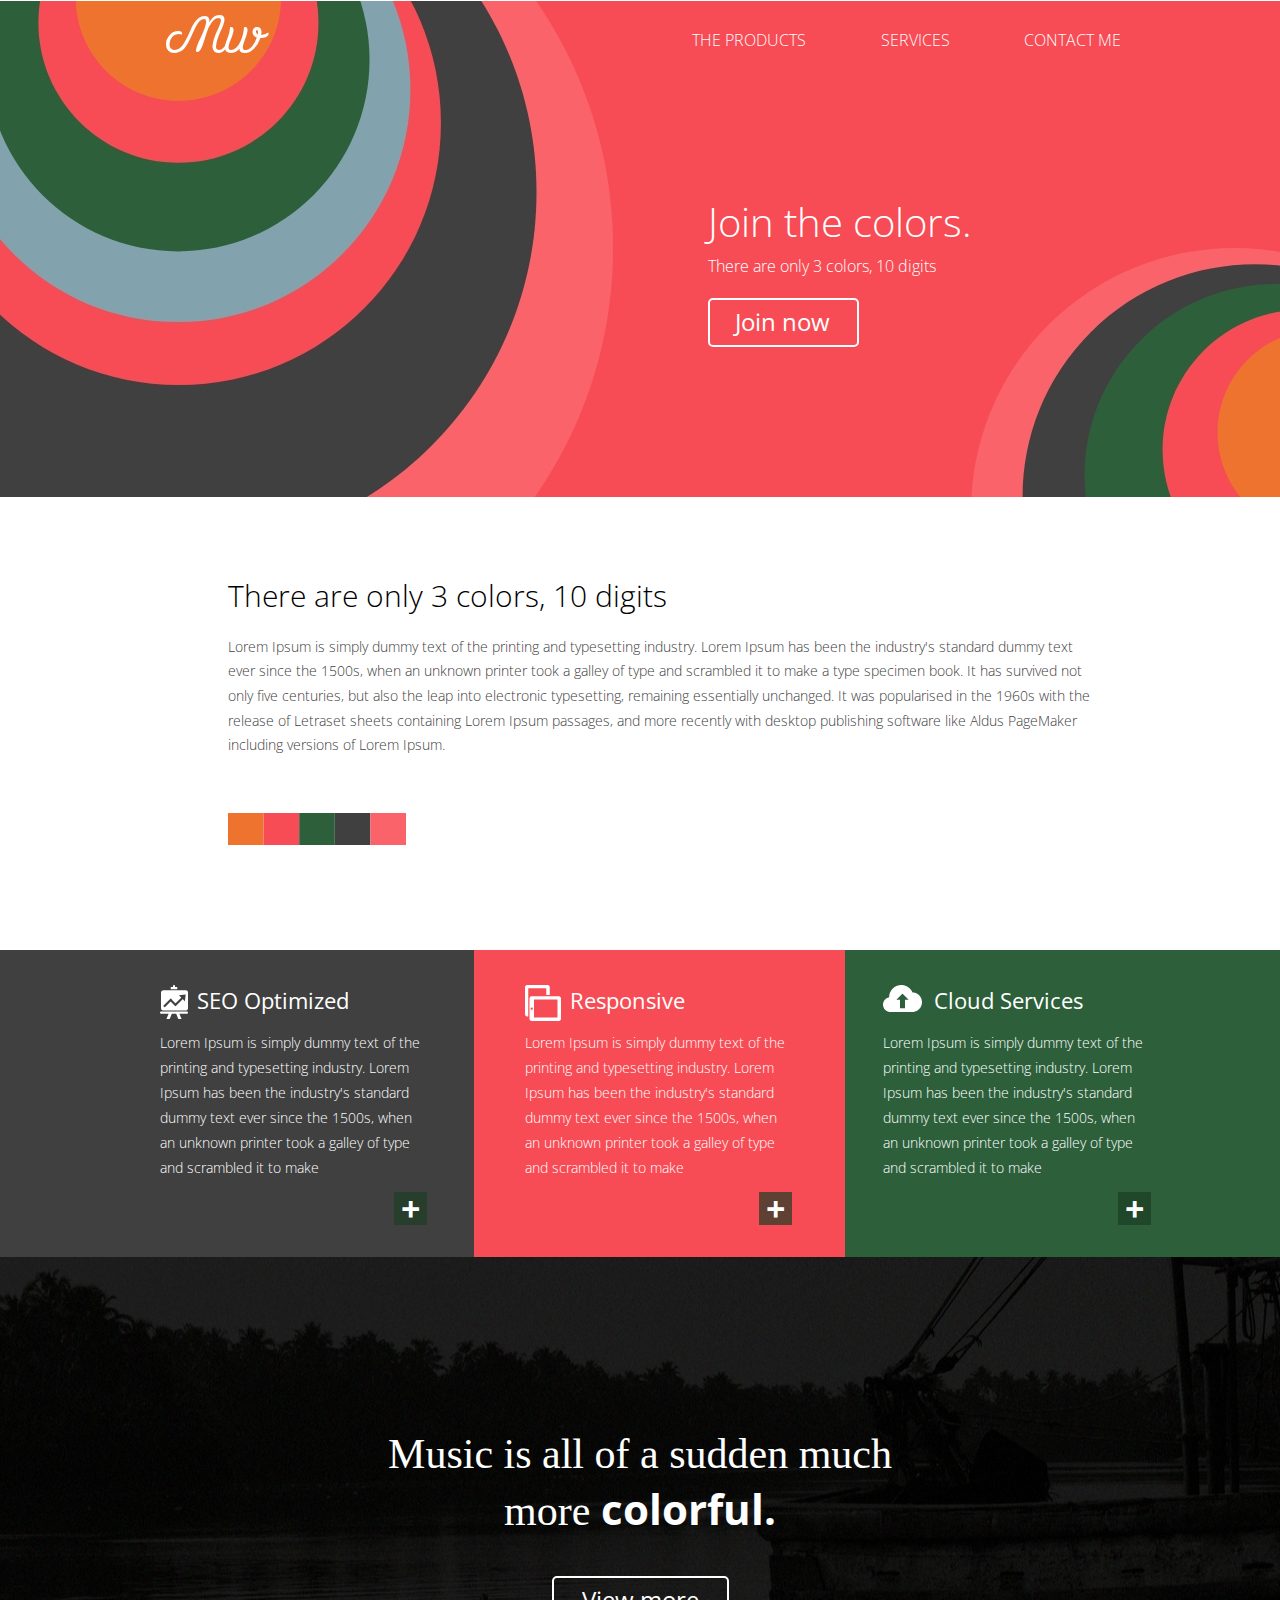
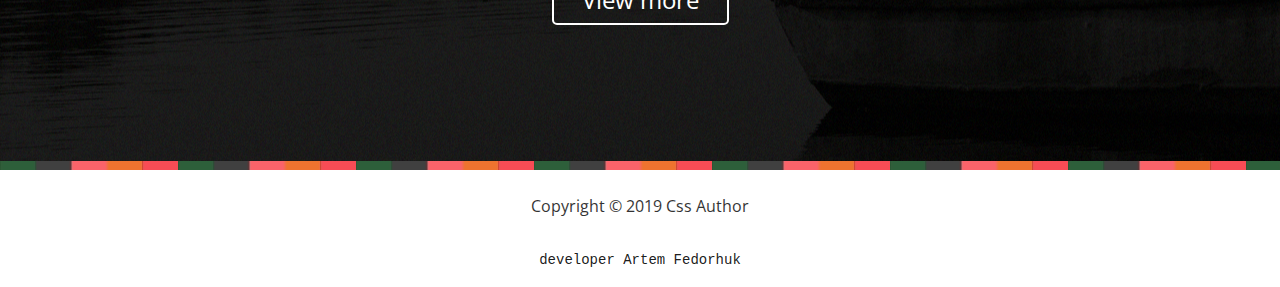
<file: index.html>
<!doctype html>
<html lang="en">
  <head>
    <!-- Required meta tags -->
    <meta charset="utf-8">
    <meta name="viewport" content="width=device-width, initial-scale=1, shrink-to-fit=no">
    <!-- <script src="start-js.js"></script> -->
    <!-- Fontawesome icon -->
    <link rel="stylesheet" href="https://use.fontawesome.com/releases/v5.7.1/css/all.css" integrity="sha384-fnmOCqbTlWIlj8LyTjo7mOUStjsKC4pOpQbqyi7RrhN7udi9RwhKkMHpvLbHG9Sr" crossorigin="anonymous">
    <!-- Google Fonts -->
    <link href="https://fonts.googleapis.com/css?family=Open+Sans:300,400,700" rel="stylesheet">
    <!-- Bootstrap reboot CSS -->
    <link rel="stylesheet" href="CSS/bootstrap-reboot.min.css">
    <!-- Bootstrap CSS -->
    <link rel="stylesheet" href="CSS/bootstrap.min.css">
    <!-- Main CSS -->
    <link rel="stylesheet" href="start-main.css">

    <title>MW</title>
  </head>
  <body>
      <header id="header" class="header">
          <div class="container">
            <div class="row justify-content-around">
              <div class="col-12 col-lg-2 text-center">
                <div class="logo">
                  <a href="#">Mw</a>
                </div>
              </div>
              <div class="col-lg-5 d-none d-lg-block offset-lg-1 menu-tog">
                <nav class="menu d-flex justify-content-md-around justify-content-sm-around animated zoomInRight">
                  <div class="menu__item">
                    <a href="#">The Products </a>
                  </div>
                  <div class="menu__item">
                    <a href="#">Services</a>
                  </div>
                  <div class="menu__item">
                    <a href="#">Contact me</a>
                  </div>
                </nav>
              </div>
              <!-- HAMBURGER -->
              <div class="col d-lg-none d-sm-block text-center">
                <button class="hamburger animated rubberBand"><i class="fas fa-bars"></i></button>
              </div>
            </div>
            </div>
            <div class="row justify-content-around m-0 p-0">
              <div class="col-lg-4 col-11 text-center d-flex flex-column offset-lg-5 text-lg-left header-cont">
                <span class="h1">Join the colors.</span><br>
                <span class="header__text">There are only 3 colors, 10 digits</span><br>
                <button class="header__btn m-auto ml-lg-0">Join now</button>
              </div>
            </div>
          </div>
      </header>

      <!-- Второй экран -->

      <section class="content">
        <div class="container">
          <div class="row justify-content-around">
            <div class="col-lg-10 offset-lg-2">
              <h4>There are only 3 colors, 10 digits</h4>
                <p>Lorem Ipsum is simply dummy text of the printing and typesetting industry. Lorem Ipsum has been the industry's standard dummy text ever since the 1500s, when an unknown printer took a galley of type and scrambled it to make a type specimen book. It has survived not only five centuries, but also the leap into electronic typesetting, remaining essentially unchanged. It was popularised in the 1960s with the release of Letraset sheets containing Lorem Ipsum passages, and more recently with desktop publishing software like Aldus PageMaker including versions of Lorem Ipsum.</p>
                <img src="Images/color-cub.png">
            </div>
          </div>
        </div>
      </section>

    <!-- Третий экран -->

      <section class="color">
        <div class="container p-0">
          <div class="wraper-color d-flex">
            <div class="dark">
                <div class="wraper-color">
                  <div class="d-flex">
                    <img src="Images/statistic_up.png">
                    <h5>SEO Optimized</h5>
                  </div>
                  <p>Lorem Ipsum is simply dummy text of the printing and typesetting industry. Lorem Ipsum has been the industry's standard dummy text ever since the 1500s, when an unknown printer took a galley of type and scrambled it to make</p>
                  <div class="btn-wrap">
                    <button><span>+</span></button>
                  </div>
                </div>
            </div>
            
             <div class="red ">
                <div class="wraper-color">
                  <div class="d-flex">
                    <img src="Images/iPad.png">
                    <h5>Responsive</h5>
                  </div>
                  <p>Lorem Ipsum is simply dummy text of the printing and typesetting industry. Lorem Ipsum has been the industry's standard dummy text ever since the 1500s, when an unknown printer took a galley of type and scrambled it to make</p>
                  <div class="btn-wrap">
                    <button><span>+</span></button>
                  </div>
                </div>
              </div>

              <div class="green">
                  <div class="wraper-color">
                    <div class="d-flex">
                      <img src="Images/upload.png">
                      <h5>Cloud Services</h5>
                    </div>
                    <p>Lorem Ipsum is simply dummy text of the printing and typesetting industry. Lorem Ipsum has been the industry's standard dummy text ever since the 1500s, when an unknown printer took a galley of type and scrambled it to make</p>
                    <div class="btn-wrap">
                      <button><span>+</span></button>
                    </div>
                  </div>
              </div>
          </div>
        </div>
      </section>

      <!-- Третий экран -->

      <section class="music">
        <div class="container">
          <div class="row">
            <div class="col-12 text-center">
              <h2>Music is all of a sudden much <br>  more <span>colorful.</span></h2>
              <button>View more</button>
            </div>
          </div>
        </div>
      </section>

<!-- Четвертый экран -->

     <footer>
       <div class="container">
          <div class="row">
            <div class="col-12 text-center">
              <p>Copyright © 2019 Css Author</p>
              <a href=""><pre>developer Artem Fedorhuk</pre></a>
            </div>
          </div>
        </div>
     </footer>





    <!-- Optional JavaScript -->
    <!-- jQuery first, then Popper.js, then Bootstrap JS -->
    <script src="https://code.jquery.com/jquery-3.3.1.slim.min.js" integrity="sha384-q8i/X+965DzO0rT7abK41JStQIAqVgRVzpbzo5smXKp4YfRvH+8abtTE1Pi6jizo" crossorigin="anonymous"></script>
    <script src="https://cdnjs.cloudflare.com/ajax/libs/popper.js/1.14.6/umd/popper.min.js" integrity="sha384-wHAiFfRlMFy6i5SRaxvfOCifBUQy1xHdJ/yoi7FRNXMRBu5WHdZYu1hA6ZOblgut" crossorigin="anonymous"></script>
    <script src="https://stackpath.bootstrapcdn.com/bootstrap/4.2.1/js/bootstrap.min.js" integrity="sha384-B0UglyR+jN6CkvvICOB2joaf5I4l3gm9GU6Hc1og6Ls7i6U/mkkaduKaBhlAXv9k" crossorigin="anonymous"></script>
    <script src="start-js.js"></script>
  </body>
</html>
</file>
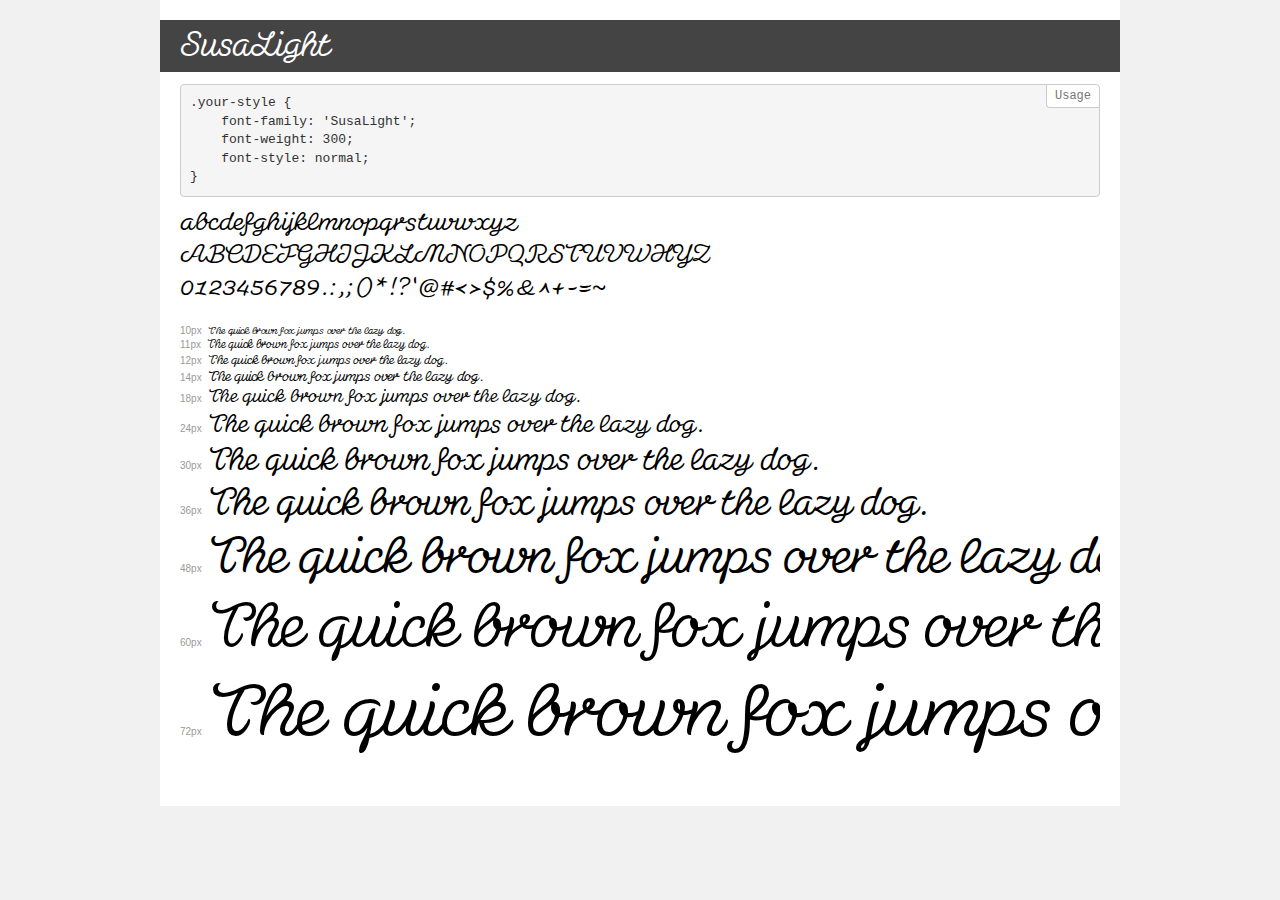
<file: fonts/demo.html>
<!DOCTYPE html>
<html>
<head>
    <meta charset="utf-8">
    <meta http-equiv="X-UA-Compatible" content="IE=edge">
    <meta name="viewport" content="width=device-width, initial-scale=1">
    <meta name="robots" content="noindex, noarchive">
    <meta name="format-detection" content="telephone=no">
    <title>Transfonter demo</title>
    <link href="stylesheet.css" rel="stylesheet">
    <style>
        /*
        http://meyerweb.com/eric/tools/css/reset/
        v2.0 | 20110126
        License: none (public domain)
        */
        html, body, div, span, applet, object, iframe,
        h1, h2, h3, h4, h5, h6, p, blockquote, pre,
        a, abbr, acronym, address, big, cite, code,
        del, dfn, em, img, ins, kbd, q, s, samp,
        small, strike, strong, sub, sup, tt, var,
        b, u, i, center,
        dl, dt, dd, ol, ul, li,
        fieldset, form, label, legend,
        table, caption, tbody, tfoot, thead, tr, th, td,
        article, aside, canvas, details, embed,
        figure, figcaption, footer, header, hgroup,
        menu, nav, output, ruby, section, summary,
        time, mark, audio, video {
            margin: 0;
            padding: 0;
            border: 0;
            font-size: 100%;
            font: inherit;
            vertical-align: baseline;
        }
        /* HTML5 display-role reset for older browsers */
        article, aside, details, figcaption, figure,
        footer, header, hgroup, menu, nav, section {
            display: block;
        }
        body {
            line-height: 1;
        }
        ol, ul {
            list-style: none;
        }
        blockquote, q {
            quotes: none;
        }
        blockquote:before, blockquote:after,
        q:before, q:after {
            content: '';
            content: none;
        }
        table {
            border-collapse: collapse;
            border-spacing: 0;
        }
        /* common styles */
        body {
            background: #f1f1f1;
            color: #000;
        }
        .page {
            background: #fff;
            width: 920px;
            margin: 0 auto;
            padding: 20px 20px 0 20px;
            overflow: hidden;
        }
        .font-container {
            overflow-x: auto;
            overflow-y: hidden;
            margin-bottom: 40px;
            line-height: 1.3;
            white-space: nowrap;
            padding-bottom: 5px;
        }
        h1 {
            position: relative;
            background: #444;
            font-size: 32px;
            color: #fff;
            padding: 10px 20px;
            margin: 0 -20px 12px -20px;
        }
        .letters {
            font-size: 25px;
            margin-bottom: 20px;
        }
        .s10:before {
            content: '10px';
        }
        .s11:before {
            content: '11px';
        }
        .s12:before {
            content: '12px';
        }
        .s14:before {
            content: '14px';
        }
        .s18:before {
            content: '18px';
        }
        .s24:before {
            content: '24px';
        }
        .s30:before {
            content: '30px';
        }
        .s36:before {
            content: '36px';
        }
        .s48:before {
            content: '48px';
        }
        .s60:before {
            content: '60px';
        }
        .s72:before {
            content: '72px';
        }
        .s10:before, .s11:before, .s12:before, .s14:before,
        .s18:before, .s24:before, .s30:before, .s36:before,
        .s48:before, .s60:before, .s72:before {
            font-family: Arial, sans-serif;
            font-size: 10px;
            font-weight: normal;
            font-style: normal;
            color: #999;
            padding-right: 6px;
        }
        pre {
            display: block;
            position: relative;
            padding: 9px;
            margin: 0 0 10px;
            font-family: Monaco, Menlo, Consolas, "Courier New", monospace !important;
            font-size: 13px;
            line-height: 1.428571429;
            color: #333;
            font-weight: normal !important;
            font-style: normal !important;
            background-color: #f5f5f5;
            border: 1px solid #ccc;
            overflow-x: auto;
            border-radius: 4px;
        }
        pre:after {
            display: block;
            position: absolute;
            right: 0;
            top: 0;
            content: 'Usage';
            line-height: 1;
            padding: 5px 8px;
            font-size: 12px;
            color: #767676;
            background-color: #fff;
            border: 1px solid #ccc;
            border-right: none;
            border-top: none;
            border-radius: 0 4px 0 4px;
            z-index: 10;
        }
        /* responsive */
        @media (max-width: 959px) {
            .page {
                width: auto;
                margin: 0;
            }
        }
    </style>
</head>
<body>
<div class="page">
    <div class="demo" style="font-family: 'SusaLight'; font-weight: 300; font-style: normal;">
        <h1>SusaLight</h1>
        <pre>.your-style {
    font-family: 'SusaLight';
    font-weight: 300;
    font-style: normal;
}</pre>
        <div class="font-container">
            <p class="letters">
                abcdefghijklmnopqrstuvwxyz<br>
ABCDEFGHIJKLMNOPQRSTUVWXYZ<br>
                0123456789.:,;()*!?'@#<>$%&^+-=~
            </p>
            <p class="s10" style="font-size: 10px;">The quick brown fox jumps over the lazy dog.</p>
            <p class="s11" style="font-size: 11px;">The quick brown fox jumps over the lazy dog.</p>
            <p class="s12" style="font-size: 12px;">The quick brown fox jumps over the lazy dog.</p>
            <p class="s14" style="font-size: 14px;">The quick brown fox jumps over the lazy dog.</p>
            <p class="s18" style="font-size: 18px;">The quick brown fox jumps over the lazy dog.</p>
            <p class="s24" style="font-size: 24px;">The quick brown fox jumps over the lazy dog.</p>
            <p class="s30" style="font-size: 30px;">The quick brown fox jumps over the lazy dog.</p>
            <p class="s36" style="font-size: 36px;">The quick brown fox jumps over the lazy dog.</p>
            <p class="s48" style="font-size: 48px;">The quick brown fox jumps over the lazy dog.</p>
            <p class="s60" style="font-size: 60px;">The quick brown fox jumps over the lazy dog.</p>
            <p class="s72" style="font-size: 72px;">The quick brown fox jumps over the lazy dog.</p>
        </div>
    </div>
</div>
</body>
</html>
</file>
<file: start-main.css>
/*----- specification -----*/
 @font-face {
    font-family: 'SusaLight';
    src: url('../fonts/SusaLight.eot');
    src: url('../fonts/SusaLight.eot?#iefix') format('embedded-opentype'),
        url('../fonts/SusaLight.woff2') format('woff2'),
        url('../fonts/SusaLight.woff') format('woff'),
        url('..fonts/SusaLight.ttf') format('truetype'),
        url('../fonts/SusaLight.svg#SusaLight') format('svg');
    font-weight: 300;
    font-style: normal;
}


/*.your-style {
    font-family: 'SusaLight';
    font-weight: 300;
    font-style: normal;
}*/
/*font-family: 'Open Sans', sans-serif;*/


body{
	padding: 0;
	margin: 0;
	font-family: 'Open Sans', Verdana, Tahoma, sans-serif;
}
div, p, form, input, a, span, button,{
	box-sizing: border-box;
}
ul, li, a{
	text-decoration: none;
	list-style: none; 
}
h1, h2, h3, h4, h5, h6{
	font-family: 'Open Sans', Verdana, Tahoma, sans-serif;
	padding: 0;
	margin: 0;
	text-transform: uppercase;
}

a, a:hover, a:active{
	text-decoration: none;
	cursor: pointer;
	color: #fff;
}
a:hover{
	color: #000000 !important;
}
a, button, input{
	-webkit-transition: all .25s ease;
	   -moz-transition: all .25s ease;
	    -ms-transition: all .25s ease;
	     -o-transition: all .25s ease;
	        transition: all .25s ease;
}
input, input:hover, input:active, input:focus,
button:hover, button:active, button:focus{
	outline: none;
}
button{
	cursor: pointer;
}

/* ------ Первый экран ------*/

header{
	position: relative;
	
	background: url(Images/header-bg.jpg) no-repeat center center / auto;
}
.logo a{
	display: block;
	color: #ffffff;
	font-family: 'SusaLight';
	font-size: 50px;
	font-weight: 400;
	line-height: 44.72px;
	padding-top: 15px;
}
.menu{
	margin-top: 18px;
	margin-bottom: 137px;
}
.menu__item a{
	color: #ffffff;
	font-family: "Open Sans";
	font-size: 16px;
	font-weight: 300;
	line-height: 44.72px;
	text-transform: uppercase;
}

.h1{
	display: block;
	margin-bottom: -24px;
	color: #ffffff;
	font-size: 40px;
	font-weight: 300;
	line-height: 44.72px;
}

.header__text{
	display: block;
	margin-bottom: -15px;
	color: #ffffff;
	font-family: "Open Sans";
	font-size: 16px;
	font-weight: 300;
	line-height: 44.72px;
}

.header__btn{
	max-width: 153px;
	background: none;
	margin-bottom: 30px;
	color: #ffffff;
	font-family: "Open Sans";
	font-size: 24px;
	font-weight: 400;
	line-height: 44.72px;
	border: 2px solid #fff;
	border-radius: 5px;
	padding: 0px 27px 0px 25px;
	margin-bottom: 152px !important;
}

/*HAMBURGER*/
.hamburger{
	margin-top: 10%;
	/*position: fixed;*/
	color: #fff;
	background: none;
	border: none;
	font-size: 25px;
}
.hamburger:hover{
	color: black;
}
/*CLASS CLICK HAMBURGER*/
.menu-togler{
	display: block !important;
	position: absolute;
	top: 40%;
}
.menu-togler .menu{
	max-width: 100%;
	display: flex;
	flex-direction: column;
	background: rgba(0,0,0, 0.8);
	margin: auto;
	padding: 40px 0px;
}
.menu-togler .menu__item{
	margin: auto;
	border-bottom: 1px solid rgba(255,255,255,0.5);
}


     /*--- Второй экран ---*/
.wraper-color{
	flex-wrap: wrap;
}
.content h4{
	color: #000000;
	font-family: "Open Sans";
	font-size: 30px;
	font-weight: 300;
	line-height: 44.72px;
	text-transform: none;
	margin-top: 75px;
	margin-bottom: 16px;
}
.content p{
	max-width: 862px;
	color: #404040;
	font-family: "Open Sans";
	font-size: 14px;
	font-weight: 300;
	line-height: 24.72px;
	margin-bottom: 55px;
}
.content img{
	display: block;
	max-width: 178px;
	margin-bottom: 105px;
}

	/*--- Третий экран ---*/

.color .dark{
	width: 37%;
	background: #404040;
	padding-top: 35px;
	padding-left: 12.5%;
	padding-bottom: 65px;
}

.color .red{
	width: 29%;
	background: #f74c55;
	padding-top: 35px;
	padding-left: 4%;
	padding-bottom: 65px;
}


.color .green{
	width: 34%;
	background: #2d5f3b;
	padding-top: 35px;
	padding-left: 3%;
	padding-bottom: 65px;
}

.color img{
	color: #ffffff;
}

.dark img{
	width: 28px;
	height: 34px;
}

.red img{
	width: 36px;
	height: 36px;
}

.green img{
	width: 39px;
	height: 27px;
}

.color h5{
	margin-left: 3%;
	color: #ffffff;
	font-family: "Open Sans";
	font-size: 22px;
	font-weight: 400;
	line-height: 44.72px;
	text-transform: none;
	margin-top: -7px;
}

.color p{
	max-width: 268px;
	color: #ffffff;
	font-family: "Open Sans";
	font-size: 14px;
	font-weight: 300;
	line-height: 25px;
	margin-top: 7px;
	margin-bottom: 12px;
}
.wraper-color{
	position: relative;
}
.btn-wrap{
	position: absolute;
	left: 210px;
}
.color button{
	width: 33px;
	height: 33px;
	margin-bottom: 15px;
	color: #ffffff;
	font-size: 34px;
	font-weight: bold;
	line-height: 44.72px;
	background-color: rgba(28, 61, 37, 0.7);;
	margin-left: 74%;
	border: none;
	position: relative;
	margin-bottom: 31px;
}
.color button>.green-btn{
}

.color button span{
	position: absolute;
	top: -6px;
	left: 7px;
}

    /*--- Третий экран ---*/

.music{
	max-width: 1280px !important;
	margin: auto;
	background:
 	url(Images/Slice.jpg) repeat-x bottom left / auto,
	url(Images/overlay.png) no-repeat center center / auto
}
.music h2{
color: #ffffff;
/*font-family: "Open Sans";*/
font-size: 42px;
line-height: 53.72px;
font-family: "Open Sans Light";
font-weight: 300;
text-transform: none;
margin-top: 171px
}

.music h2 span{
font-family: "Open Sans";
font-weight: 700;

}

.music button{
	max-width: 179px;
	background: none;
	color: #ffffff;
	font-family: "Open Sans";
	font-size: 24px;
	font-weight: 400;
	line-height: 44.72px;
	border: 2px solid #fff;
	border-radius: 5px;
	padding: 0px 28px 0px 28px;
	margin-top: 38px;
	margin-bottom: 145px;
}

	/* --- Footer ---*/

footer p{
	opacity: 0.8;
	color: #000000;
	font-family: "Open Sans";
	font-size: 16px;
	font-weight: 400;
	line-height: 53.72px;
	margin-top: 10px;
}

footer pre{
	color: rgba(0,0,0,0.9);
}






@media screen and (max-width: 1200px) {

}

@media screen and (max-width: 992px) {
	.wraper-color{
		display: flex;
		flex-direction: column;
	}
	.color .dark{
		width: 100%;
		background: #404040;
		padding-left: 10%;
	}

	.color .red{
		width: 100%;
		background: #f74c55;
		padding-left: 10%;
	}

	.color .green{
		width: 100%;
		background: #2d5f3b;
		padding-left: 10%;
	}
	.btn-wrap{
	position: absolute;
	left: 55%;
	top: 50%;
	}
}


@media screen and (max-width: 768px) {
	.logo{
		margin-top: 30px;
	}
	.hamburger{
		margin-top: 45px;
		margin-bottom: 80px;
		color: #fff;
		background: none;
		border: none;
		font-size: 25px;
	}
	
	.wraper-color{
		display: flex;
		flex-direction: column;
	}
	.color .dark{
		width: 100%;
		background: #404040;
	}

	.color .red{
		width: 100%;
		background: #f74c55;
	}

	.color .green{
		width: 100%;
		background: #2d5f3b;
	}

	.color button{
		margin: 0;
	}

	.btn-wrap{
		position: absolute;
		left: 65%;
		top: 50%;
	}
}

@media screen and (max-width: 576px) {
	.btn-wrap{
		position: absolute;
		left: 75%;
		top: 50%;
	}
}

@media screen and (max-width: 575px) {

}
@media screen and (max-width: 360px) {
	.btn-wrap{
		position: absolute;
		left: 35%;
		top: 100%;
	}
}

@media screen and (max-width: 320px) {
	
	.btn-wrap{
	position: absolute;
	left: 35%;
	top: 100%;
	}
 	}
}
</file>
<file: fonts/stylesheet.css>
@font-face {
    font-family: 'SusaLight';
    src: url('SusaLight.eot');
    src: url('SusaLight.eot?#iefix') format('embedded-opentype'),
        url('SusaLight.woff2') format('woff2'),
        url('SusaLight.woff') format('woff'),
        url('SusaLight.ttf') format('truetype'),
        url('SusaLight.svg#SusaLight') format('svg');
    font-weight: 300;
    font-style: normal;
}
</file>
